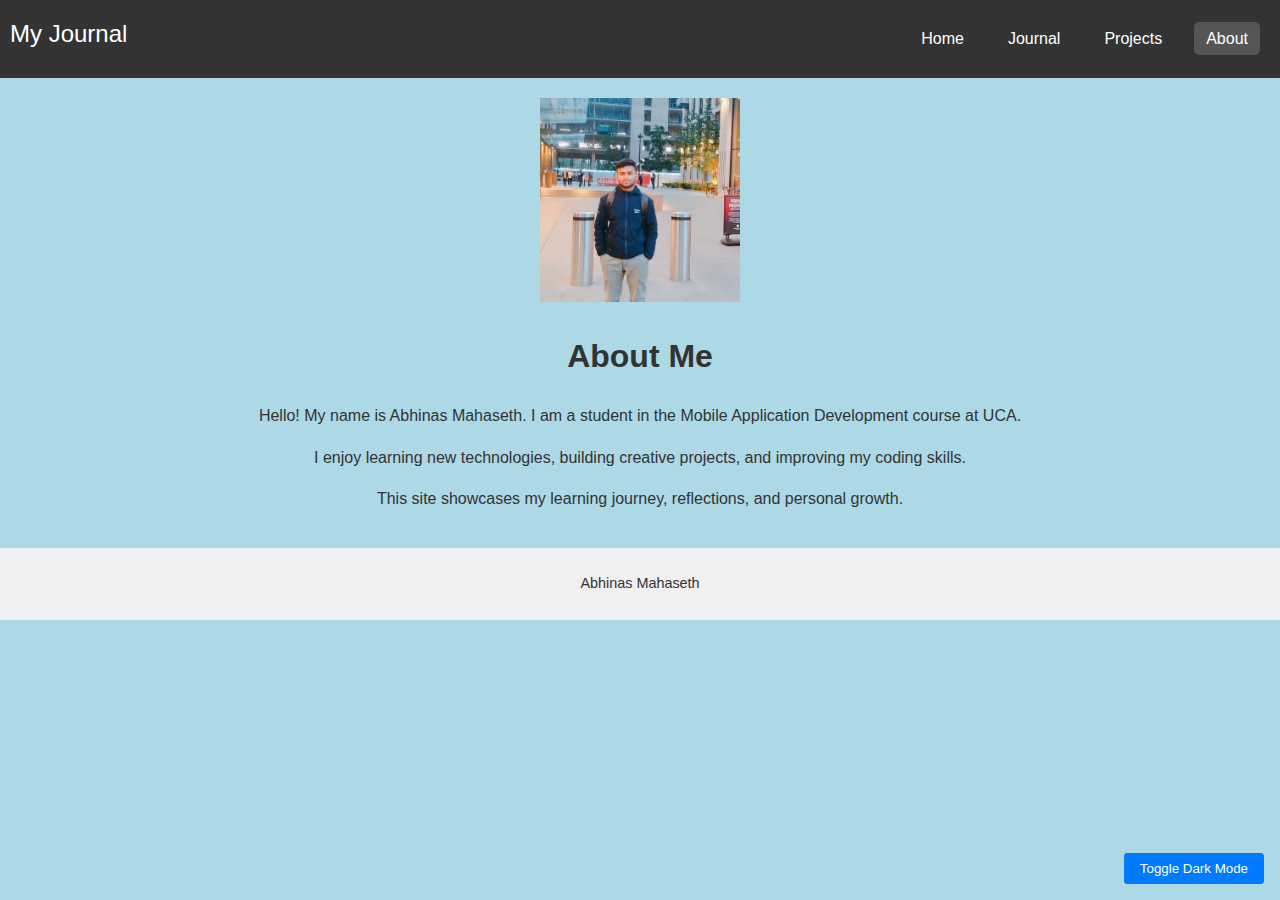
<file: about.html>
<!DOCTYPE html>
<html lang="en">
<head>
  <meta charset="UTF-8">
  <meta name="viewport" content="width=device-width, initial-scale=1.0">
  <title>About Me</title>
  <link rel="stylesheet" href="css/style.css">
</head>
<body>
  <div id="nav-placeholder"></div>

  <main>
    <section class="about">
     <img src="images/Picture.jpg" alt="Profile photo of Abinash" width="200">

      <h1>About Me</h1>
      <p>Hello! My name is Abhinas Mahaseth. I am a student in the Mobile Application Development course at UCA.</p>
      <p>I enjoy learning new technologies, building creative projects, and improving my coding skills.</p>
      <p>This site showcases my learning journey, reflections, and personal growth.</p>
    </section>
  </main>

  <footer>
    <p>Abhinas Mahaseth</p>
  </footer>
  <script src="js/script.js"></script>
  <script src="js/script.js"></script>
<script src="js/storage.js"></script>
<script src="js/browser.js"></script>
<script src="js/thirdparty.js"></script>
</body>
</html>
</file>
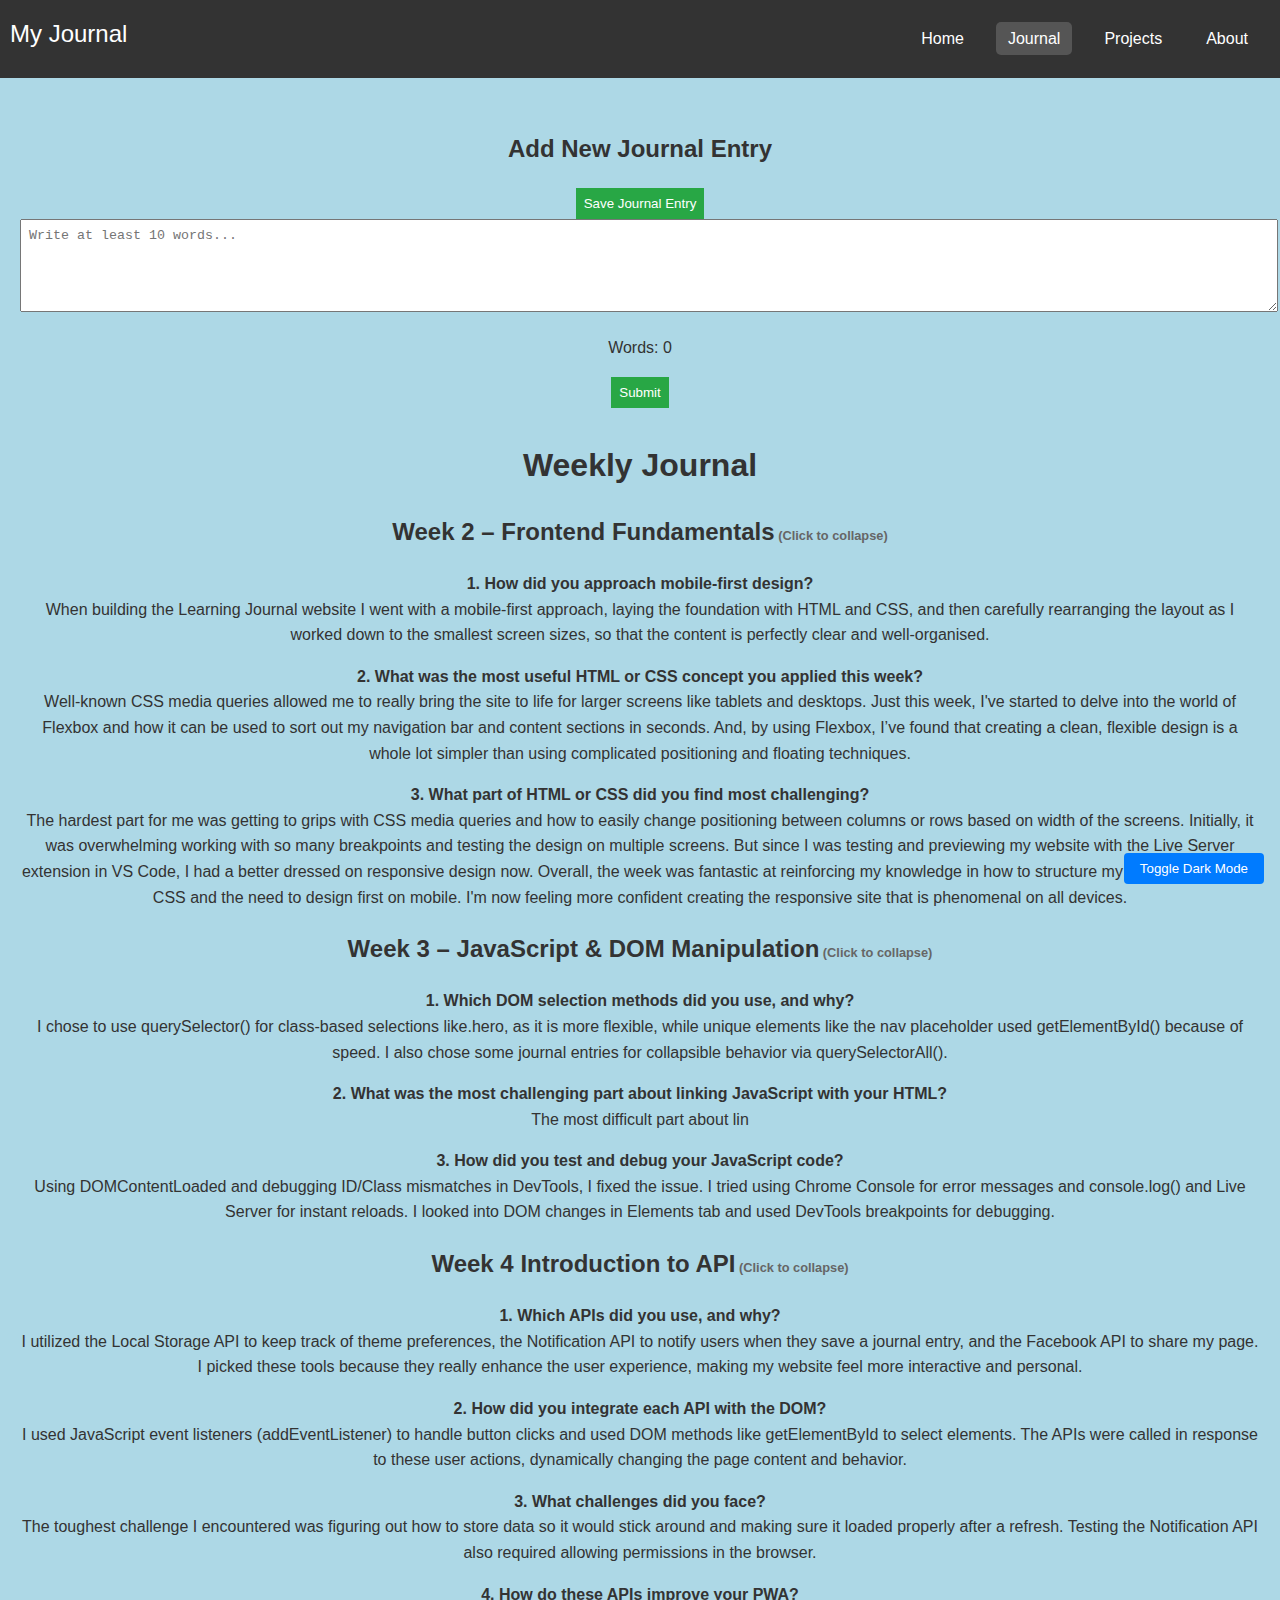
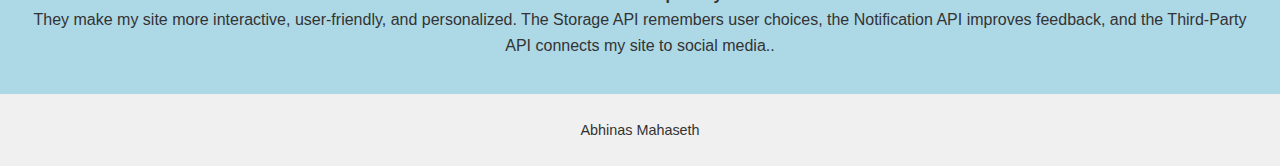
<file: journal.html>
<!DOCTYPE html>
<html lang="en">
<head>
  <meta charset="UTF-8">
  <meta name="viewport" content="width=device-width, initial-scale=1.0">
  <title>Weekly Journal</title>
  <link rel="stylesheet" href="css/style.css">
</head>
<body>
  <div id="nav-placeholder"></div>

  <main>
    <section class="add-entry">
  <h2>Add New Journal Entry</h2>
  <form id="journal-form">
    <button id="save-entry">Save Journal Entry</button>
    <textarea id="journal-text" placeholder="Write at least 10 words..." rows="5" required></textarea>
    <p id="word-count">Words: 0</p>
    <p id="error-message" style="color: red; display: none;">Must be at least 10 words!</p>
    <button type="submit">Submit</button>
  </form>
</section>
    <section class="journal">
      
      <h1>Weekly Journal</h1>

      <article>
        <h2>Week 2 – Frontend Fundamentals</h2>
        <p><strong>1. How did you approach mobile-first design?</strong><br>
        When building the Learning Journal website I went with a mobile-first approach, laying the foundation with HTML and CSS, and then carefully rearranging the layout as I worked down to the smallest screen sizes, so that the content is perfectly clear and well-organised. </p>

        <p><strong>2. What was the most useful HTML or CSS concept you applied this week?</strong><br>
        Well-known CSS media queries allowed me to really bring the site to life for larger screens like tablets and desktops. Just this week, I've started to delve into the world of Flexbox and how it can be used to sort out my navigation bar and content sections in seconds. And, by using Flexbox, I’ve found that creating a clean, flexible design is a whole lot simpler than using complicated positioning and floating techniques.</p>

        <p><strong>3. What part of HTML or CSS did you find most challenging?</strong><br>
        The hardest part for me was getting to grips with CSS media queries and how to easily change positioning between columns or rows based on width of the screens. Initially, it was overwhelming working with so many breakpoints and testing the design on multiple screens. But since I was testing and previewing my website with the Live Server extension in VS Code, I had a better dressed on responsive design now.

Overall, the week was fantastic at reinforcing my knowledge in how to structure my HTML, styling with CSS and the need to design first on mobile. I'm now feeling more confident creating the responsive site that is phenomenal on all devices.</p>
      </article>
<article>
  <h2>Week 3 – JavaScript & DOM Manipulation</h2>
  <p><strong>1. Which DOM selection methods did you use, and why?</strong><br>
  I chose to use querySelector() for class-based selections like.hero, as it is more flexible, while unique elements like the nav placeholder used getElementById() because of speed.
I also chose some journal entries for collapsible behavior via querySelectorAll().</p>
  <p><strong>2. What was the most challenging part about linking JavaScript with your HTML?</strong><br>
  The most difficult part about lin<king your javascript with html was to ensure JavaScript ran after the DOM loaded, to avoid null issues.Was able to resolve an issue using DOMContentLoaded and debugging ID/class mismatches in DevTools.</p>
  <p><strong>3. How did you test and debug your JavaScript code?</strong><br>
  Using DOMContentLoaded and debugging ID/Class mismatches in DevTools, I fixed the issue. I tried using Chrome Console for error messages and console.log() and Live Server for instant reloads. I looked into DOM changes in Elements tab and used DevTools breakpoints for debugging.</p>
</article>
<article>
  <h2>Week 4 Introduction to API</h2>
  <p><strong>1. Which APIs did you use, and why?</strong><br> 
    I utilized the Local Storage API to keep track of theme preferences, the Notification API to notify users when they save a journal entry, and the Facebook API to share my page. I picked these tools because they really enhance the user experience, making my website feel more interactive and personal.</p>
<p><strong>2. How did you integrate each API with the DOM?</strong><br> 
    I used JavaScript event listeners (addEventListener) to handle button clicks and used DOM methods like getElementById to select elements. The APIs were called in response to these user actions, dynamically changing the page content and behavior. </p>
    <p><strong>3. What challenges did you face?</strong><br>
   The toughest challenge I encountered was figuring out how to store data so it would stick around and making sure it loaded properly after a refresh. Testing the Notification API also required allowing permissions in the browser.</p>
    <p><strong>4. How do these APIs improve your PWA? </strong><br>
   They make my site more interactive, user-friendly, and personalized. The Storage API remembers user choices, the Notification API improves feedback, and the Third-Party API connects my site to social media..</p>
</article>

</article>


    </section>
  </main>

  <footer>
    <p>Abhinas Mahaseth</p>
  </footer>
  <script src="js/script.js"></script>
<script src="js/storage.js"></script>
<script src="js/browser.js"></script>
<script src="js/thirdparty.js"></script>
</body>
</html>
</file>
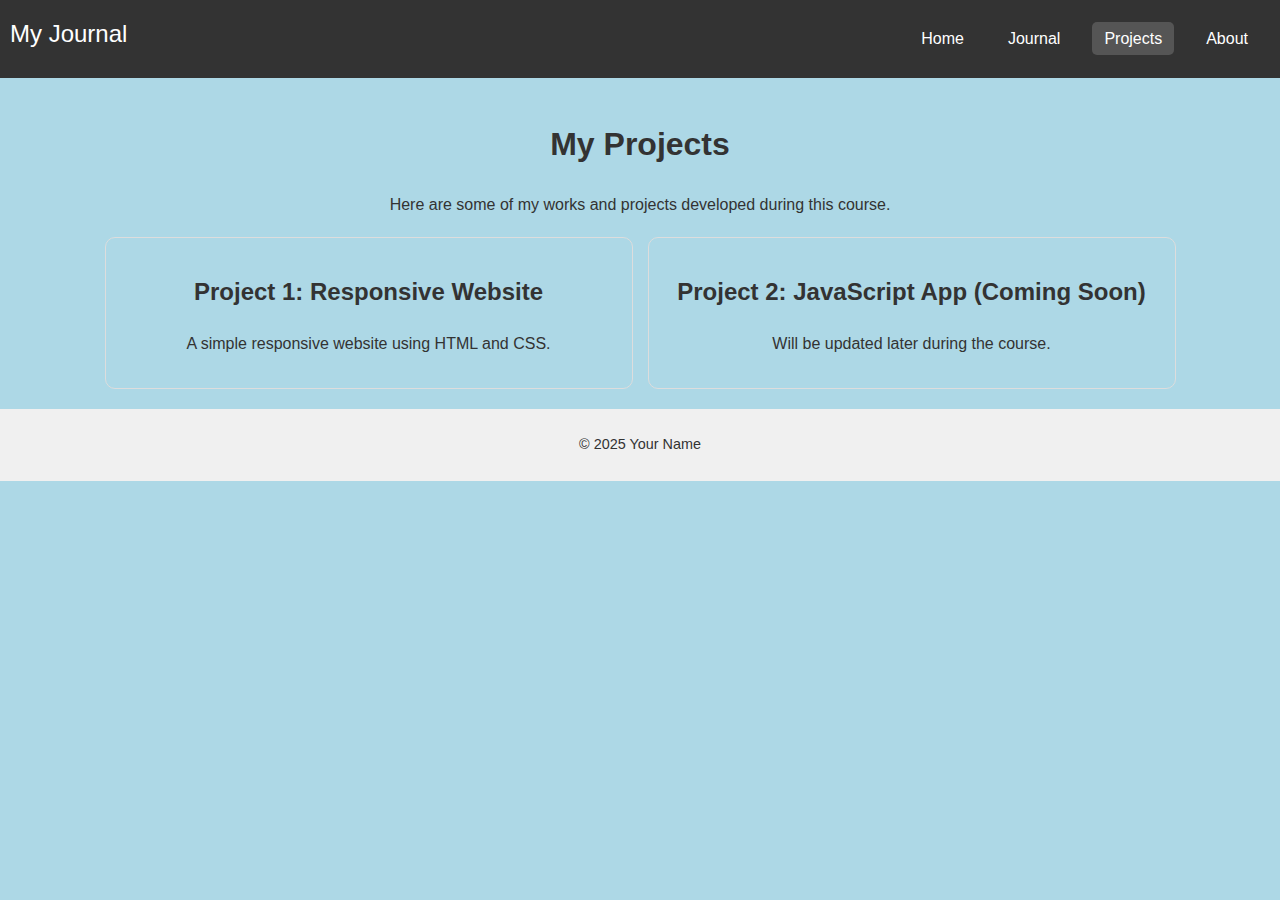
<file: projects.html>
<!DOCTYPE html>
<html lang="en">
<head>
  <meta charset="UTF-8">
  <meta name="viewport" content="width=device-width, initial-scale=1.0">
  <title>Projects</title>
  <link rel="stylesheet" href="css/style.css">
</head>
<body>
  <header>
    <nav class="navbar">
      <a href="index.html" class="logo">My Journal</a>
      <ul class="nav-links">
        <li><a href="index.html">Home</a></li>
        <li><a href="journal.html">Journal</a></li>
        <li><a href="projects.html" class="active">Projects</a></li>
        <li><a href="about.html">About</a></li>
      </ul>
    </nav>
  </header>

  <main>
    <section class="projects">
      <h1>My Projects</h1>
      <p>Here are some of my works and projects developed during this course.</p>

      <div class="project-list">
        <div class="project-card">
          <h2>Project 1: Responsive Website</h2>
          <p>A simple responsive website using HTML and CSS.</p>
        </div>
        <div class="project-card">
          <h2>Project 2: JavaScript App (Coming Soon)</h2>
          <p>Will be updated later during the course.</p>
        </div>
      </div>
    </section>
  </main>

  <footer>
    <p>© 2025 Your Name</p>
  </footer>
</body>
</html>
</file>
<file: css/style.css>
STYLE.CSS
/* Base mobile-first design */
body {
  font-family: Arial, sans-serif;
  margin: 0;
  padding: 0;
  line-height: 1.6;
}

/* Navbar */
.navbar {
  display: flex;
  flex-direction: column;
  align-items: center;
  background-color: #333;
  padding: 10px;
}

.logo {
  color: white;
  font-size: 1.5em;
  text-decoration: none;
  margin-bottom: 10px;
}

.nav-links {
  list-style: none;
  padding: 0;
  display: flex;
  flex-direction: column;
  align-items: center;
}

.nav-links li {
  margin: 5px 0;
}

.nav-links a {
  color: white;
  text-decoration: none;
  padding: 8px 12px;
  border-radius: 5px;
}

.nav-links a:hover,
.nav-links a.active {
  background-color: #555;
}

/* Content Sections */
main {
  padding: 20px;
  text-align: center;
}

h1 {
  color: #333;
}

.project-list {
  display: flex;
  flex-direction: column;
  gap: 15px;
  margin-top: 20px;
}

.project-card {
  border: 1px solid #ddd;
  padding: 15px;
  border-radius: 10px;
}

/* Footer */
footer {
  text-align: center;
  background-color: #f0f0f0;
  padding: 10px;
  font-size: 0.9em;
}

/* Responsive for larger screens */
@media (min-width: 768px) {
  .navbar {
    flex-direction: row;
    justify-content: space-between;
  }

  .nav-links {
    flex-direction: row;
  }

  .nav-links li {
    margin: 0 10px;
  }

  .project-list {
    flex-direction: row;
    justify-content: center;
  }

  .project-card {
    width: 40%;
  }
}
#live-date {
  margin-top: 1rem;
  font-style: italic;
}
#theme-toggle {
  position: fixed;
  bottom: 1rem;
  right: 1rem;
  padding: 0.5rem 1rem;
  cursor: pointer;
  background: #007bff;
  color: #fff;
  border: none;
  border-radius: 4px;
}
#theme-toggle:hover {
  background: #0056b3;
}

.dark {
  background: #1e1e1e;
  color: #f0f0f0;
}
.dark a {
  color: #bb86fc;
}
.dark .navbar {
  background: #333;
}
.dark .project-card, .dark article {
  background: #2d2d2d;
}

/* Collapsible effect */
.journal article.collapsed p { 
  display: none; 
}
.journal article h2::after { 
  content: ' (Click to collapse)'; 
  font-size: 0.8rem; 
  color: #666; 
}
.journal article.collapsed h2::after { 
  content: ' (Click to expand)'; 
  color: #999; 
}

.add-entry { margin: 2rem 0; }
#journal-text { width: 100%; padding: 0.5rem; }
#journal-form button { padding: 0.5rem; background: #28a745; color: #fff; border: none; }

/* Default Theme (Light Mode) - Light Blue Background */
body {
  background-color: #add8e6;  /* Light blue */
  color: #333;               /* Dark text for readability */
  font-family: Arial, sans-serif;
  margin: 0;
  padding: 0;
  line-height: 1.6;
  transition: background-color 0.3s ease, color 0.3s ease;
}

/* Dark Mode */
body.dark {
  background-color: #1e1e1e;  /* Dark gray/black */
  color: #f0f0f0;             /* Light text */
}


/* Dark Mode Styles */
body.dark-mode {
    background-color: #1a1a1a;
    color: #ffffff;
}

body.dark-mode header {
    background-color: #2d2d2d;
}

body.dark-mode nav ul li a {
    color: #ffffff;
}

body.dark-mode footer {
    background-color: #2d2d2d;
    color: #cccccc;
}

body.dark-mode main {
    background-color: #2d2d2d;
}

body.dark-mode .hero h1 {
    color: #ffffff;
}

body.dark-mode .hero p {
    color: #cccccc;
}

body.dark-mode .date-display {
    background-color: #3d3d3d;
    color: #ffffff;
}

body.dark-mode button {
    background-color: #4a4a4a;
    color: white;
    border: 1px solid #666;
}
</file>
